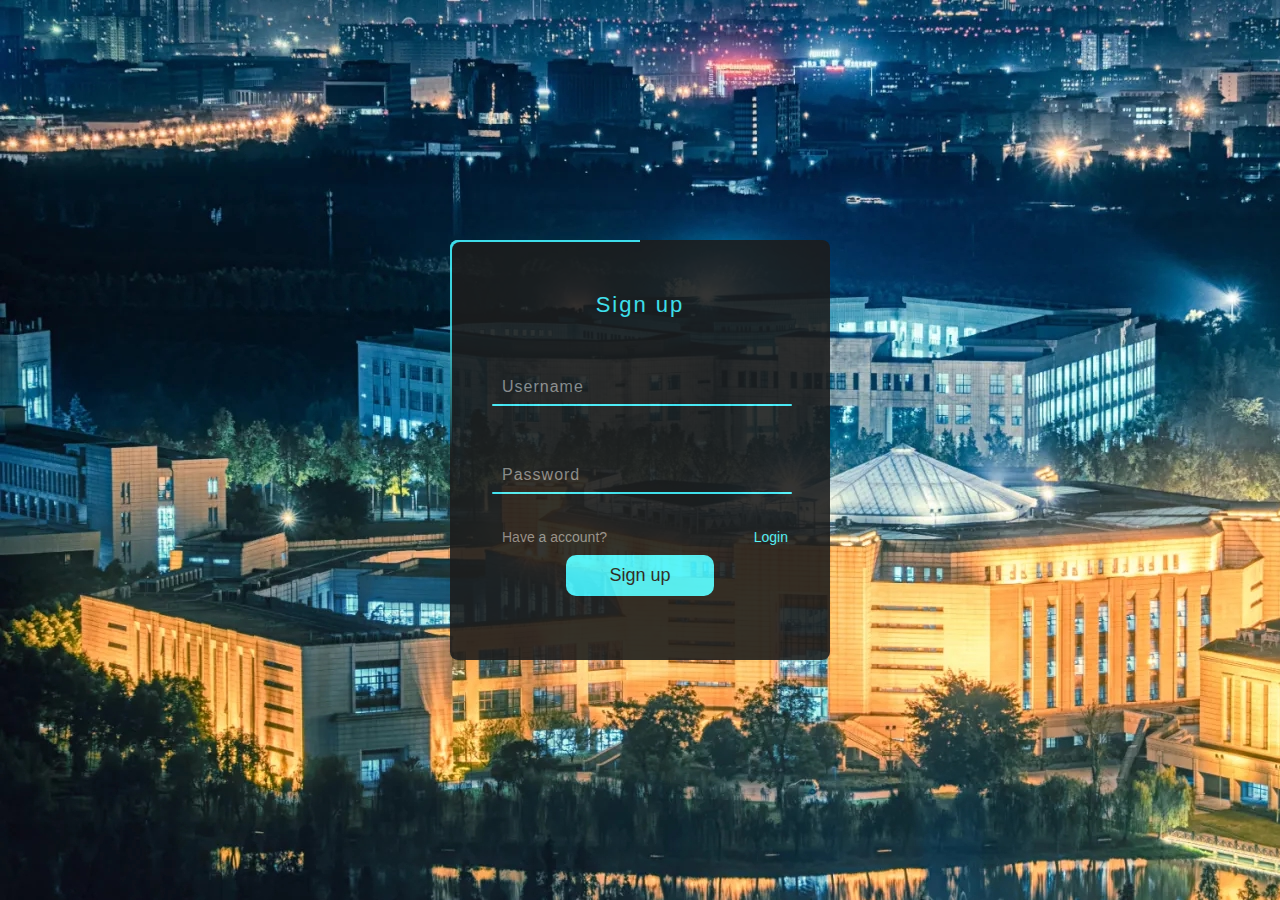
<file: index.html>
<!DOCTYPE html>
<html lang="zh-CN">

<head>
    <meta charset="UTF-8">
    <meta http-equiv="X-UA-Compatible" content="IE=edge">
    <meta name="viewport" content="width=device-width, initial-scale=1.0">
    <title>Sign up</title>
    <link rel="stylesheet" href="demo-Signup/style.css">
    <script src="demo-Signup/jquery.min.js"></script>
    <script src="demo-Signup/reg.js"></script>
</head>

<body>
    <div class="box">
        <div class="form">
            <h2>Sign up</h2>
            <div class="inputBox">
                <input type="text" required onchange="regName()">
                <span>Username</span>
                <i></i>
                <p id="errName"></p>
            </div>
            <div class="inputBox">
                <input type="password" required onchange="regPassWord()">
                <span>Password</span>
                <i></i>
                <div class="wordPower">
                    <ul>
                        <li class="hidden"><i></i><i></i></li>
                        <li class="hidden"><i></i><i></i></li>
                        <li class="hidden"><i></i><i></i></li>
                    </ul>
                    <span></span>
                </div>
            </div>
            <div class="links active">
                <a>Have a account?</a>
                <a href="#">Login</a>
            </div>
            <a href="">Sign up</a>
        </div>
    </div>
</body>

</html>
</file>
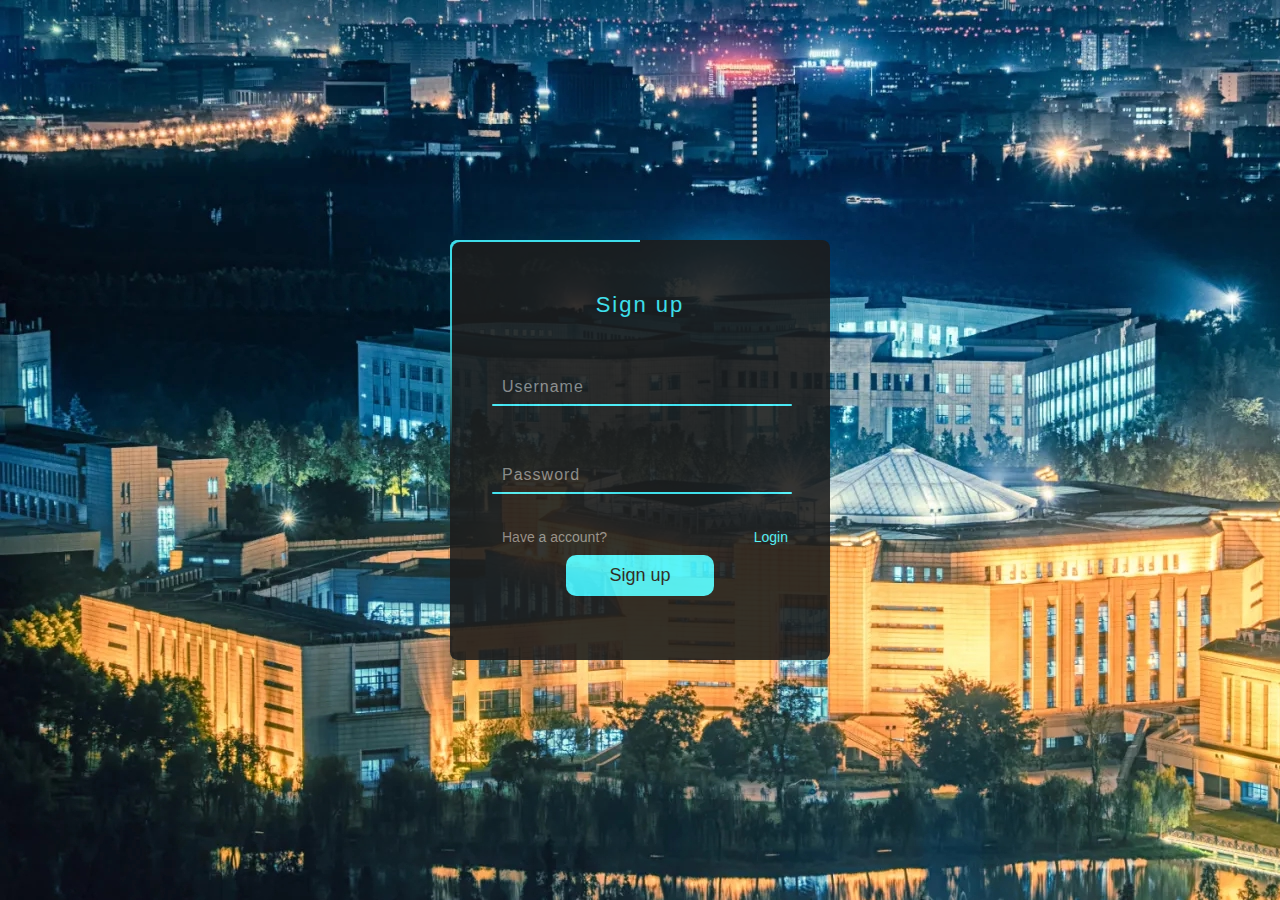
<file: demo-Signup/index.html>
<!DOCTYPE html>
<html lang="zh-CN">

<head>
    <meta charset="UTF-8">
    <meta http-equiv="X-UA-Compatible" content="IE=edge">
    <meta name="viewport" content="width=device-width, initial-scale=1.0">
    <title>Sign up</title>
    <link rel="stylesheet" href="style.css">
    <script src="jquery.min.js"></script>
    <script src="reg.js"></script>
</head>

<body>
    <div class="box">
        <div class="form">
            <h2>Sign up</h2>
            <div class="inputBox">
                <input type="text" required onchange="regName()">
                <span>Username</span>
                <i></i>
                <p id="errName"></p>
            </div>
            <div class="inputBox">
                <input type="password" required onchange="regPassWord()">
                <span>Password</span>
                <i></i>
                <div class="wordPower">
                    <ul>
                        <li class="hidden"><i></i><i></i></li>
                        <li class="hidden"><i></i><i></i></li>
                        <li class="hidden"><i></i><i></i></li>
                    </ul>
                    <span></span>
                </div>
            </div>
            <div class="links active">
                <a>Have a account?</a>
                <a href="#">Login</a>
            </div>
            <a href="">Sign up</a>
        </div>
    </div>
</body>

</html>
</file>
<file: demo-Signup/style.css>
/* 导入Poppins字体 */
/* @import url('https://fonts.googleapis.com/css?family=Poppins:100,200,300,400,500,600,700,800,900&display=Swap'); */

* {
    margin: 0;
    padding: 0;
    box-sizing: border-box;
    font-size: 100px;
    font-family: 'Poppins', sans-serif;
}

span,
input,
i,
a,
div {
    font-size: 16px;
    text-decoration: none;
}

body {
    display: flex;
    align-items: center;
    justify-content: center;
    background-color: #23242a;
    background: url('./bg.jpg') no-repeat;
    min-height: 100vh;
}

.box {
    position: relative;
    width: 3.8rem;
    height: 4.2rem;
    background-color: #1c1c1c;
    opacity: .89;
    border-radius: .08rem;
    overflow: hidden;
}

.box::before {
    content: '';
    position: absolute;
    /* 以下三行语句是为了以盒子的一个角为中心旋转 */
    /* top和left将盒子的右下角移动到原盒子中心 */
    /* transform-origin设置右下角为旋转中心 */
    top: -50%;
    left: -50%;
    transform-origin: bottom right;
    width: 3.8rem;
    height: 4.2rem;
    background: linear-gradient(0deg, transparent, #45f3ff, #45f3ff);
    animation: animate 6s linear infinite;
}

.box::after {
    content: '';
    position: absolute;
    top: -50%;
    left: -50%;
    width: 3.8rem;
    height: 4.2rem;
    background: linear-gradient(0deg, transparent, #45f3ff, #45f3ff);
    animation: animate 6s linear infinite;
    transform-origin: bottom right;
    /* 延时实现对称 */
    animation-delay: -3s;
}

@keyframes animate {
    0% {
        transform: rotate(0deg);
    }

    100% {
        transform: rotate(360deg);
    }
}

.form {
    position: absolute;
    border-radius: .08rem;
    inset: .02rem;
    z-index: 10;
    background-color: #1c1c1c;
    /* background-color: rgba(255, 255, 255, 0.3); */
    padding: .5rem .4rem;
    display: flex;
    flex-direction: column;
}

.form h2 {
    text-align: center;
    font-size: .22rem;
    color: #45f3ff;
    font-weight: 500;
    letter-spacing: .02rem;
}

.form .inputBox {
    position: relative;
    width: 3rem;
    margin-top: .4rem;
    /* background-color: pink; */
}

.form .inputBox input {
    position: relative;
    width: 100%;
    padding: .2rem .1rem .1rem;
    border: none;
    outline: none;
    background-color: transparent;
    font-size: 16px;
    letter-spacing: .01rem;
    color: #23242a;
}

.form .inputBox>span {
    position: absolute;
    left: 0;
    padding: .2rem .1rem .1rem;
    color: #8f8f8f;
    transition: .5s;
    pointer-events: none;
    letter-spacing: .01rem;
}

/* ~是兄弟选择器,这里 input和span是兄弟关系 */
.form .inputBox input:hover~span,
.form .inputBox input:valid~span {
    color: #45f3ff;
    transform: translateY(-0.3rem) translateX(-0.1rem);
    font-size: .75em;
}

.inputBox>i {
    display: block;
    position: absolute;
    bottom: 0;
    width: 100%;
    height: .02rem;
    background-color: #45f3ff;
    border-radius: .04rem;
    pointer-events: none;
    transition: .5s;
    z-index: -1;
}

.form .inputBox input:hover~i,
.form .inputBox input:valid~i {
    height: .35rem;
}

.form .inputBox p {
    position: absolute;
    font-size: .14rem;
    color: #fff;
    margin-top: .1rem;
    transition: .3s;
}

li {
    list-style: none;
    font-size: 16px;
}

.wordPower {
    position: absolute;
    bottom: -0.3rem;
    height: 20px;
    width: 100%;
}

.inputBox .wordPower ul {
    float: left;
}

.inputBox .wordPower li {
    float: left;
    width: .7rem;
    height: .2rem;
    background-color: #66ffe6;
}


.inputBox .wordPower li>i:first-child {
    float: left;
    border-top: .2rem solid #1c1c1c;
    border-right: .2rem solid transparent;
}

.inputBox .wordPower li>i:last-child {
    float: right;
    border-top: .2rem solid transparent;
    border-right: .2rem solid #1c1c1c;
}

.hidden {
    display: none;
}

.inputBox .wordPower span {
    float: right;
    margin-right: .2rem;
    font-size: 14px;
    height: .2rem;
    line-height: .2rem;
    color: #fff;
}

.form .links {
    display: flex;
    justify-content: space-between;
    margin-top: .15rem;
    transition: .3s;

}

.form .links a {
    margin-left: .1rem;
    color: #8f8f8f;
    font-size: .14rem;
}

.form .links a[href] {
    color: #45f3ff;
}

.form .links.active {
    transform: translateY(20px);
}

.form>a {
    display: block;
    width: 50%;
    font-size: .18rem;
    padding: .1rem;
    text-align: center;
    border-radius: .1rem;
    margin: .3rem auto;
    background-color: #45f3ff;
    color: #1c1c1c;
    transition: .3s;
}

.form>a:hover {
    /* box-shadow: 0px 0px 8px #fff; */
    transform: scale(1.05);
    margin: .25rem auto;
}
</file>
